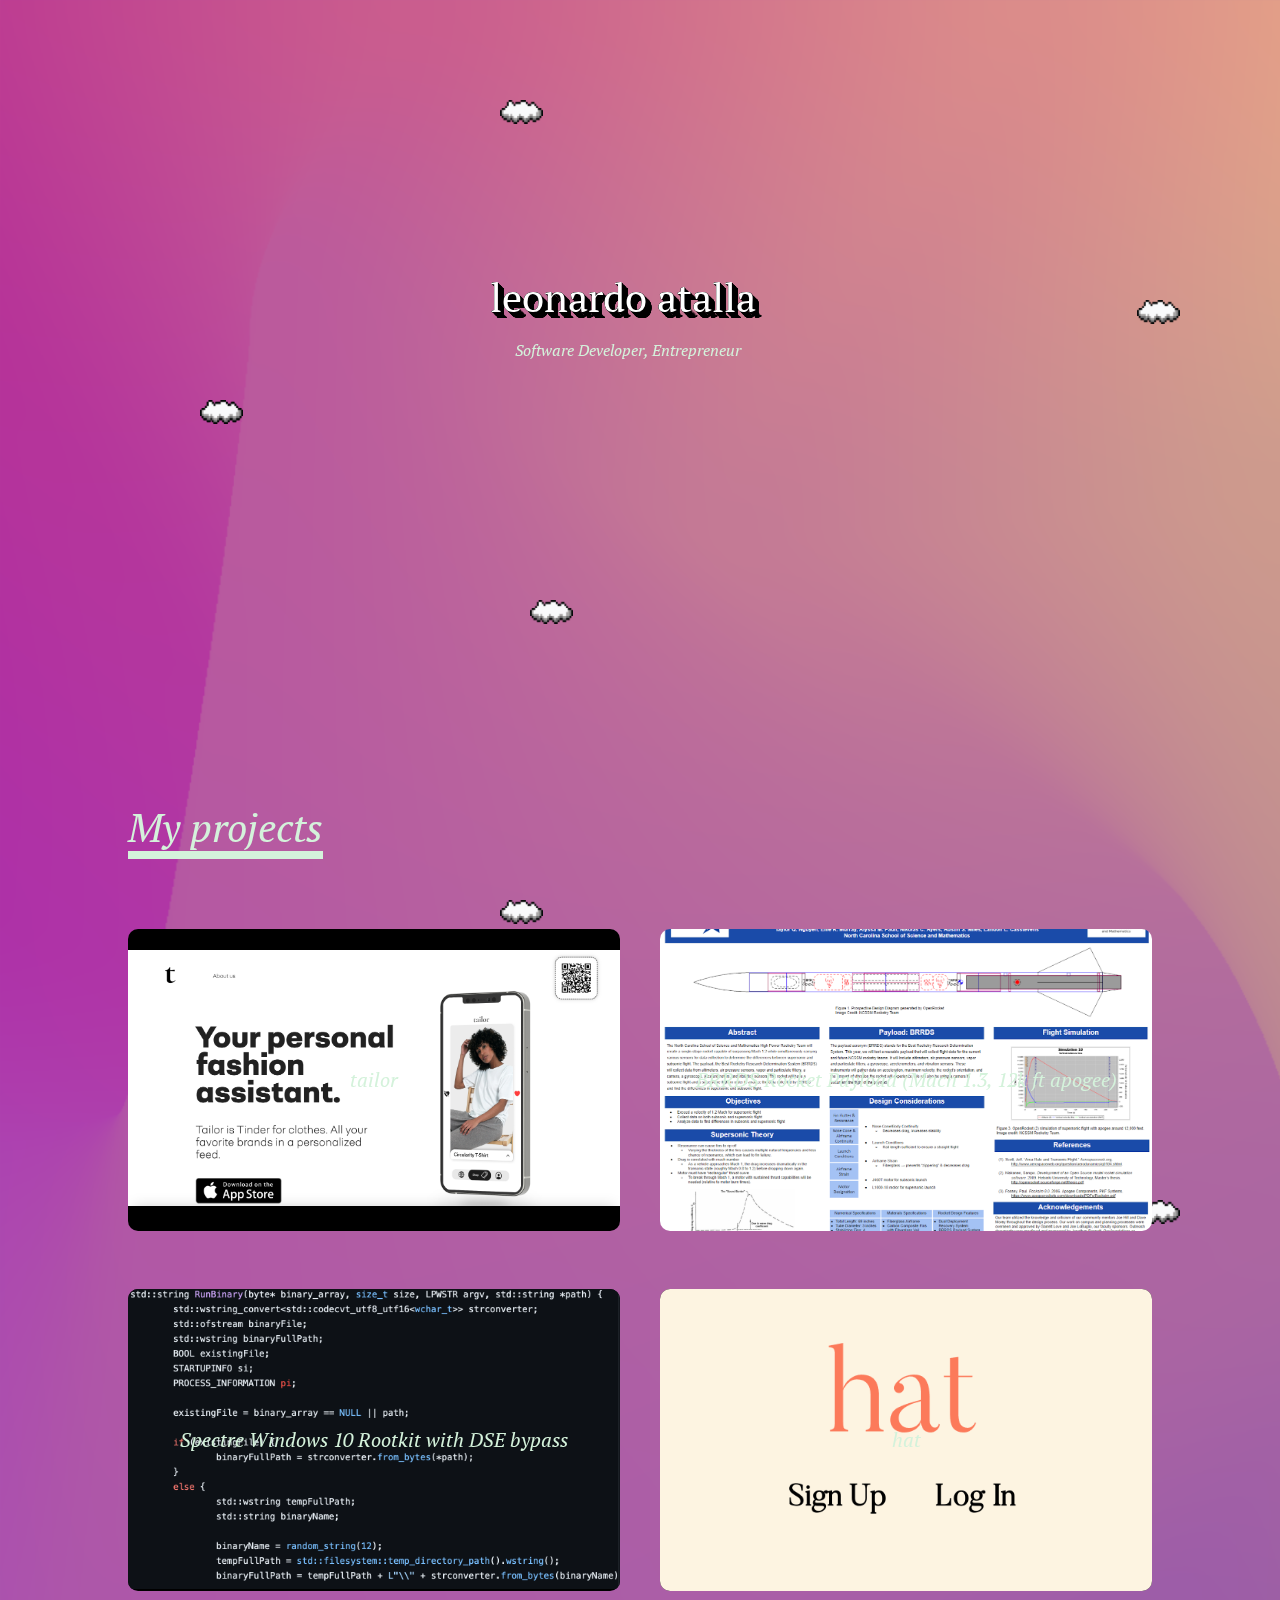
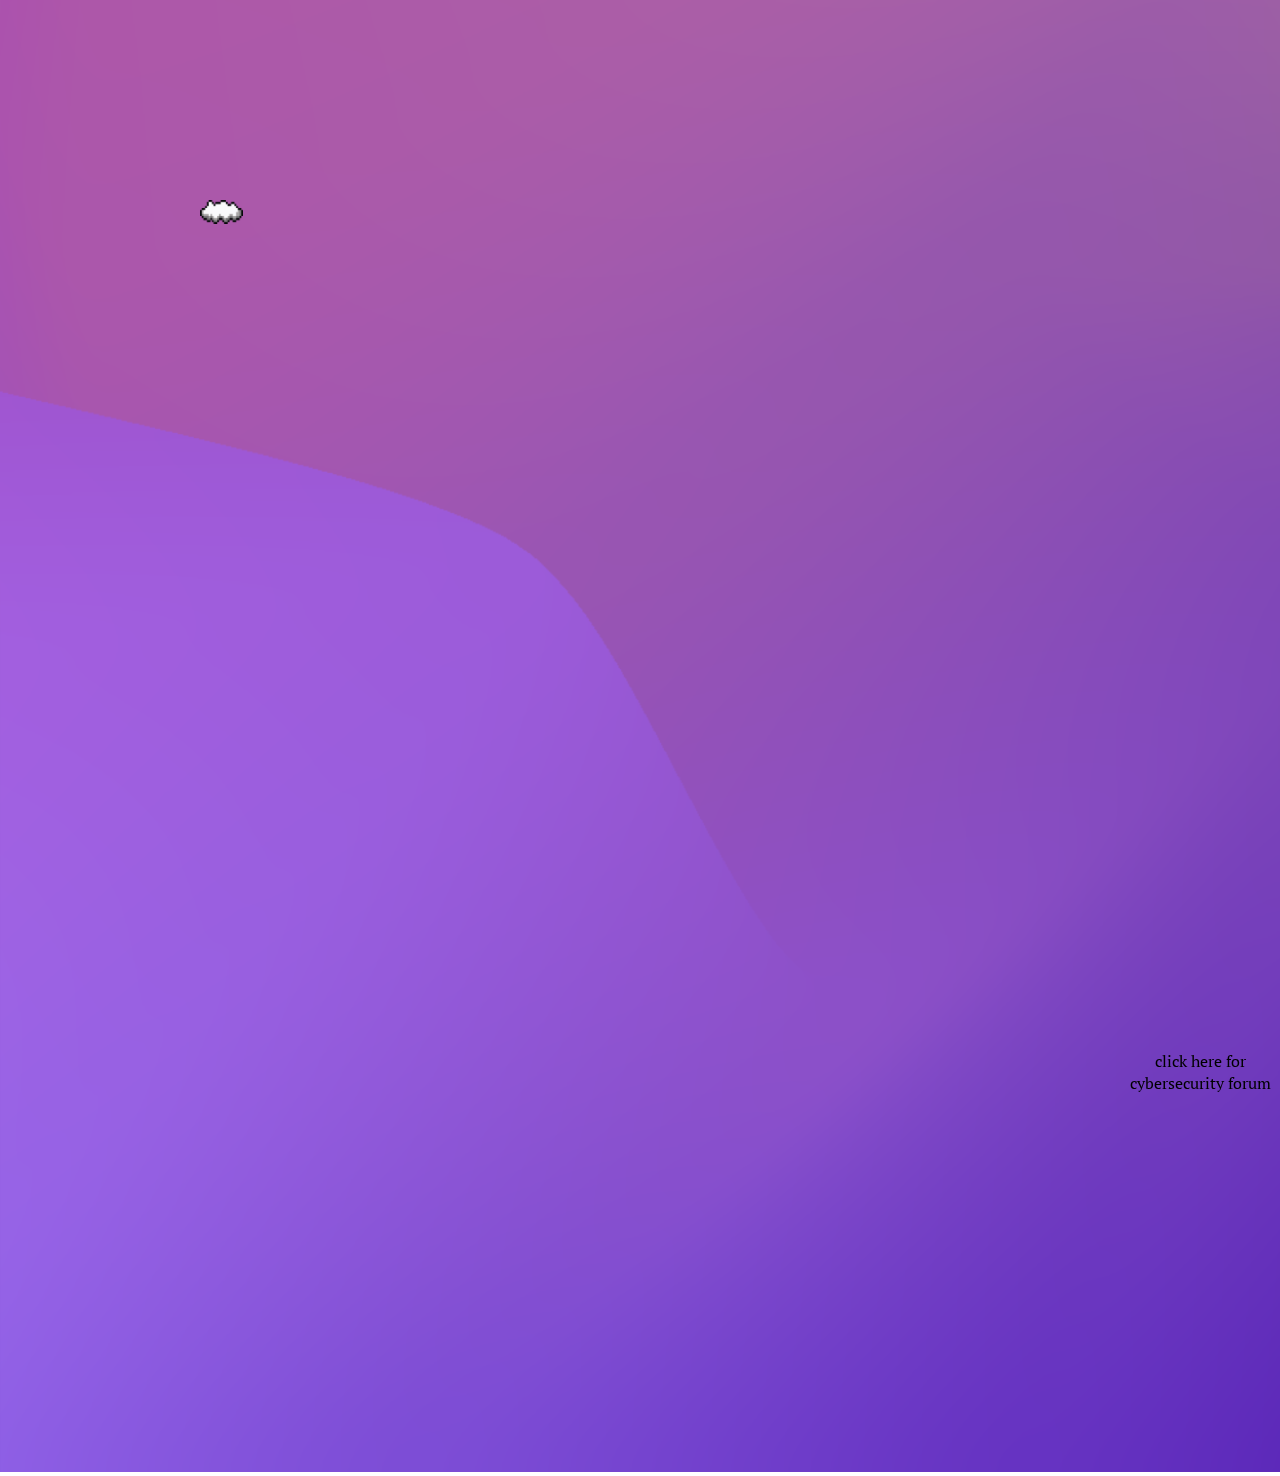
<file: index.html>
<!DOCTYPE html>
<html lang="en">
<head>
    <title>leoata</title>
    <meta charset="UTF-8"/>
    <meta name="viewport" content="width=device-width,initial-scale=1"/>
    <meta name="description" content=""/>
    <link rel="stylesheet" href="style.css"/>
    <script src="anime.min.js"></script>
    <script src="script.js"></script>
</head>
<body>
<div class="top-background-fill"></div>

<img class="bg" src="GradientBackground3Tall.svg" alt="Background"/>
<div class="container">
    <div class="trinkets">
        <img src="images/cloud.png" alt="cloud" style="left: 200px; top: 400px;"/>
        <img src="images/cloud.png" alt="cloud" style="left: 530px; top: 600px;"/>
        <img src="images/cloud.png" alt="cloud" style="right: 100px; top: 300px;"/>
        <img src="images/cloud.png" alt="cloud" style="left: 500px; top: 100px;"/>
        <img src="images/cloud.png" alt="cloud" style="left: 200px; top: 400px;"/>

        <img src="images/cloud.png" alt="cloud" style="left: 200px; top: 1200px;"/>
        <img src="images/cloud.png" alt="cloud" style="left: 530px; top: 1400px;"/>
        <img src="images/cloud.png" alt="cloud" style="right: 100px; top: 1200px;"/>
        <img src="images/cloud.png" alt="cloud" style="left: 500px; top: 900px;"/>
        <img src="images/cloud.png" alt="cloud" style="left: 200px; top: 1800px;"/>
    </div>
    <div class="page-one">
        <div class="ext-link">
            <p style="color: black; z-index: 1; text-align: center"><a href="/csforum">click here for <br>cybersecurity
                forum</a></p>
        </div>
        <div class="title-container">
            <div class="title">
                <p style="color: white; z-index: 1">leonardo atalla</p>
                <div class="oblique">
                    <script>
                        [0.5, 1, 1.5, 2, 2.5, 3, 3.5, 4, 4.5, 5, 5.5, 6, 6.5, 7, 7.5, 8, 8.5].map((i) => {
                            const element = document.createElement("p");
                            element.innerText = "leonardo atalla";

                            document.getElementsByClassName("oblique")[0].appendChild(element);
                        })
                    </script>
                </div>
            </div>
            <div class="subtitle">
                <p>Software Developer, Entrepreneur</p>
            </div>
        </div>
    </div>
    <div class="portfolio-items">
        <p>My projects</p>
        <div class="portfolio-item">
            <a href="https://jointailor.com">
                <img src="images/tailor.png"/>
            </a>
            <p>tailor</p>
        </div>
        <div class="portfolio-item">
            <a href="https://rocketry.ncssm.edu/">
                <img src="images/brrds.png"/>
            </a>
            <p>BRRDS Rocket Payload (Mach 1.3, 12k ft apogee)</p>
        </div>
        <div class="portfolio-item">
            <a href="https://github.com/leoata/spectre">
                <img src="images/spectre.png"/>
            </a>
            <p>Spectre Windows 10 Rootkit with DSE bypass</p>
        </div>
        <div class="portfolio-item">
            <img src="images/hat.png"/>
            <p>hat</p>
        </div>
    </div>
</div>
<div class="bottom-background-fill"></div>

</body>
</html>
</file>
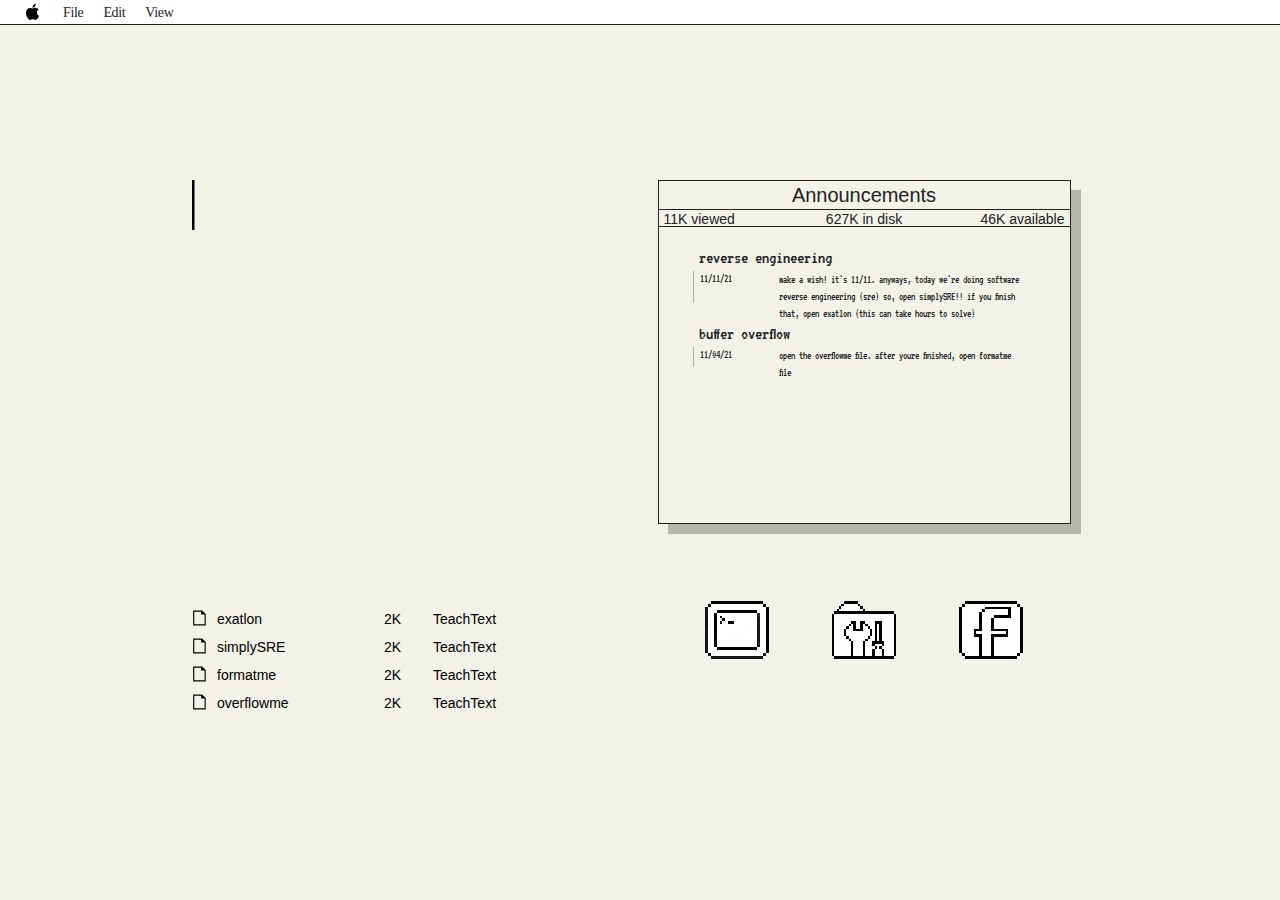
<file: csforum/index.html>
<!doctype html>
<html class="no-js" lang="">

<head>
  <meta charset="utf-8">
  <title>cybersecurity forum</title>
  <meta name="description" content="cybersecurity forum page 2021 - leo">
  <meta name="viewport" content="width=device-width, initial-scale=1">

  <meta property="og:title" content="cybersecurity forum">
  <meta property="og:type" content="website">
  <meta property="og:url" content="https://leoata.com/csforum/">
  <meta property="og:image" content="favicon.ico">

  <link rel="apple-touch-icon" href="img/browser/favicon.png">

  <link rel="stylesheet" href="css/normalize.css">
  <link rel="stylesheet" href="css/main.css">

  <link rel="stylesheet" media="screen" href="https://fontlibrary.org//face/chicagoflf" type="text/css"/>

  <meta name="theme-color" content="#F3F2E8">

  <script src="./js/vendor/anime-3.2.1.min.js" async></script>
  <script src="./js/vendor/typed.min.js" async></script>

</head>

<body>

<div data-includeHTML="includes/mac-nav-bar.html"></div>
<div data-includeHTML="includes/modals/fileview-modal.html"></div>

<div class="content">
  <div class="content-left">
    <div data-includeHTML="includes/title.html"></div>
    <div data-includeHTML="includes/file-nav.html"></div>
  </div>
  <div class="content-right">
    <div class="flex-center" data-includeHTML="includes/announcements-box.html?f"></div>
    <div class="flex-center" data-includeHTML="includes/icon-links.html"></div>
  </div>
</div>


<script src="https://code.jquery.com/jquery-3.6.0.min.js"></script>
<script src="js/vendor/modernizr-3.11.2.min.js"></script>
<script src="js/plugins.js"></script>
<script src="js/main.js"></script>

</body>

</html>
</file>
<file: style.css>
@import url('https://fonts.googleapis.com/css2?family=PT+Serif&display=swap');

.container {
    margin: 0;
    padding: 0;
    position: absolute;
    top: 0;
    left: 0;
    height: 300vh; /* 100vh is one browser height, so 3 * 100vh = 300vh */
    width: 100vw;
    z-index: 2;
}

body {
    margin: 0;
    padding: 0;
}

.ext-link {
    position: absolute;
    right: 150px;
    bottom: 50px;
}

a {
    color: black;
    text-decoration: none;
}

a:hover {
    color: white;
}

.nav a {
    color: green;
}

.title p {
    font-size: 40px;
}

.subtitle p {
    font-size: 16px;
    color: #D4F2DB;
    font-style: italic;
}

p {
    position: fixed;
    font-family: "PT Serif", serif;
    border-width: 1px;

    margin: 0;
    padding: 0;
}

.title-container {
    position: absolute;
    text-align: center;

    width: 300px;

    top: 10%;
    left: 50%;
    transform: translate(-50%, 0);
    height: 8rem;
}

.title {
    position: relative;
    margin-bottom: 1rem;
    height: 4rem;
}

.subtitle {
    display: flex;
    justify-content: center;
    align-items: center;
    position: relative;
    right: 12px;

}

.bottom-background-fill {
    background-color: #693abe; /* Change the background color to match your design */
    position: fixed;
    bottom: 0;
    left: 0;
    width: 100%;
    height: 300px;
    z-index: -1; /* Place the background fill behind other content */
}

.top-background-fill {
    background-color: #bf7199; /* Change the background color to match your design */
    position: fixed;
    top: 0;
    left: 0;
    width: 100%;
    height: 300px;
    z-index: -1; /* Place the background fill behind other content */
}


.bg {
    background-size: cover;
    top: 0;
    left: 0;
    z-index: -1; /* Place the background fill behind other content */
}

.page-one {
    height: 100vh;
    width: 100vw;

}


.portfolio-items {
    display: flex;
    flex-direction: row;
    flex-wrap: wrap;
    justify-content: space-between;
    align-items: center;

    position: absolute;
    top: 100vh;
    left: 0;
    width: 80%;
    height: 80vh;
    margin-left: 10%;
    margin-right: 10%;

}

.portfolio-items > p {
    font-size: 40px;
    position: absolute;
    top: -100px;
    color: #D4F2DB;
    font-style: italic;
}

.portfolio-items > p::after {
    content: ""; /* Add an empty pseudo-element */
    display: block; /* Make it a block-level element to control its width */
    border-bottom: 8px solid #D4F2DB; /* Define the underline style */
    position: absolute; /* Position it absolutely within the parent element */
    bottom: -6px; /* Adjust this value to control the distance from the text */
    left: 0; /* Position it at the left edge of the container */
    right: 0; /* Position it at the right edge of the container */
}

.portfolio-item {
    width: 48%;
    height: 42%;
    position: relative;
    overflow: hidden;
    display: flex;
    justify-content: center;
    align-items: center;
    border-radius: 10px;
    background-color: black;
}

.portfolio-item img {
    width: 100%;
    height: 100%;
    object-fit: cover;
    opacity: 1;
}

.portfolio-item p {
    text-align: center;
    opacity: 0;
    z-index: 5;
}

.portfolio-item p {
    text-align: center;
    opacity: 1;
    font-size: 20px;
    font-family: "PT Serif", serif;
    color: #D4F2DB;
    font-style: italic;
    transition: opacity 1s ease-in-out;
}

.portfolio-item:hover img {
    opacity: 0.5;
    transition: opacity 0.2s ease-in-out;
}

.portfolio-item:hover {
    border-top-width: 0;
    border-bottom-width: 20px;
    border-style: solid;
    border-color: #693abe;
    transition: border-right-width 0.5s ease, border-bottom-width 0.5s ease, border-bottom-right-radius 0.5s ease, transform 0.5s ease;
}

.portfolio-items div:nth-child(odd):hover {
    transform: translate(20px, -10px);
    border-right-width: 0;
    border-left-width: 20px;
    border-bottom-left-radius: 20px;
}

.portfolio-items div:nth-child(even):hover {
    transform: translate(-20px, -10px);
    border-left-width: 0;
    border-right-width: 20px;
    border-bottom-right-radius: 20px;
}

.trinkets {
    position: absolute;
    width: 100vw;
    height: 300vh;
}

.trinkets img {
    height: 24px;
    position: absolute;
}
</file>
<file: csforum/css/main.css>
@import url('https://fonts.googleapis.com/css2?family=VT323&display=swap');
/*! HTML5 Boilerplate v8.0.0 | MIT License | https://html5boilerplate.com/ */

/* main.css 2.1.0 | MIT License | https://github.com/h5bp/main.css#readme */
/*
 * What follows is the result of much research on cross-browser styling.
 * Credit left inline and big thanks to Nicolas Gallagher, Jonathan Neal,
 * Kroc Camen, and the H5BP dev community and team.
 */

/* ==========================================================================
   Base styles: opinionated defaults
   ========================================================================== */

html {
  color: #222;
  font-size: 1em;
  line-height: 1.4;
  cursor: url('../img/browser/18x18Cursor8Bit.png'), pointer;

}

/*
 * Remove text-shadow in selection highlight:
 * https://twitter.com/miketaylr/status/12228805301
 *
 * Vendor-prefixed and regular ::selection selectors cannot be combined:
 * https://stackoverflow.com/a/16982510/7133471
 *
 * Customize the background color to match your design.
 */

::-moz-selection {
  background: #b3d4fc;
  text-shadow: none;
}

::selection {
  background: #b3d4fc;
  text-shadow: none;
}

/*
 * A better looking default horizontal rule
 */

hr {
  display: block;
  height: 1px;
  border: 0;
  border-top: 1px solid #ccc;
  margin: 1em 0;
  padding: 0;
}

/*
 * Remove the gap between audio, canvas, iframes,
 * images, videos and the bottom of their containers:
 * https://github.com/h5bp/html5-boilerplate/issues/440
 */

audio,
canvas,
iframe,
img,
svg,
video {
  vertical-align: middle;
}

/*
 * Remove default fieldset styles.
 */

fieldset {
  border: 0;
  margin: 0;
  padding: 0;
}

/*
 * Allow only vertical resizing of textareas.
 */

textarea {
  resize: vertical;
}

/* ==========================================================================
   Author's custom styles
   ========================================================================== */

/* ==========================================================================
   Helper classes
   ========================================================================== */

/*
 * Hide visually and from screen readers
 */

.hidden,
[hidden] {
  display: none !important;
}

/*
 * Hide only visually, but have it available for screen readers:
 * https://snook.ca/archives/html_and_css/hiding-content-for-accessibility
 *
 * 1. For long content, line feeds are not interpreted as spaces and small width
 *    causes content to wrap 1 word per line:
 *    https://medium.com/@jessebeach/beware-smushed-off-screen-accessible-text-5952a4c2cbfe
 */

.sr-only {
  border: 0;
  clip: rect(0, 0, 0, 0);
  height: 1px;
  margin: -1px;
  overflow: hidden;
  padding: 0;
  position: absolute;
  white-space: nowrap;
  width: 1px;
  /* 1 */
}

/*
 * Extends the .sr-only class to allow the element
 * to be focusable when navigated to via the keyboard:
 * https://www.drupal.org/node/897638
 */

.sr-only.focusable:active,
.sr-only.focusable:focus {
  clip: auto;
  height: auto;
  margin: 0;
  overflow: visible;
  position: static;
  white-space: inherit;
  width: auto;
}

/*
 * Hide visually and from screen readers, but maintain layout
 */

.invisible {
  visibility: hidden;
}

/*
 * Clearfix: contain floats
 *
 * For modern browsers
 * 1. The space content is one way to avoid an Opera bug when the
 *    `contenteditable` attribute is included anywhere else in the document.
 *    Otherwise it causes space to appear at the top and bottom of elements
 *    that receive the `clearfix` class.
 * 2. The use of `table` rather than `block` is only necessary if using
 *    `:before` to contain the top-margins of child elements.
 */

.clearfix::before,
.clearfix::after {
  content: " ";
  display: table;
}

.clearfix::after {
  clear: both;
}

/* ==========================================================================
   EXAMPLE Media Queries for Responsive Design.
   These examples override the primary ('mobile first') styles.
   Modify as content requires.
   ========================================================================== */

@media only screen and (min-width: 35em) {
  /* Style adjustments for viewports that meet the condition */
}

@media print,
  (-webkit-min-device-pixel-ratio: 1.25),
  (min-resolution: 1.25dppx),
  (min-resolution: 120dpi) {
  /* Style adjustments for high resolution devices */
}

/* ==========================================================================
   Print styles.
   Inlined to avoid the additional HTTP request:
   https://www.phpied.com/delay-loading-your-print-css/
   ========================================================================== */

@media print {
  *,
  *::before,
  *::after {
    background: #fff !important;
    color: #000 !important;
    /* Black prints faster */
    box-shadow: none !important;
    text-shadow: none !important;
  }

  a,
  a:visited {
    text-decoration: underline;
  }

  a[href]::after {
    content: " (" attr(href) ")";
  }

  abbr[title]::after {
    content: " (" attr(title) ")";
  }

  /*
   * Don't show links that are fragment identifiers,
   * or use the `javascript:` pseudo protocol
   */
  a[href^="#"]::after,
  a[href^="javascript:"]::after {
    content: "";
  }

  pre {
    white-space: pre-wrap !important;
  }

  pre,
  blockquote {
    border: 1px solid #999;
    page-break-inside: avoid;
  }

  /*
   * Printing Tables:
   * https://web.archive.org/web/20180815150934/http://css-discuss.incutio.com/wiki/Printing_Tables
   */
  thead {
    display: table-header-group;
  }

  tr,
  img {
    page-break-inside: avoid;
  }

  p,
  h2,
  h3 {
    orphans: 3;
    widows: 3;
  }

  h2,
  h3 {
    page-break-after: avoid;
  }
}

/* Additions */

button, input[type="submit"], input[type="reset"] {
  background: none;
  color: inherit;
  border: none;
  padding: 0;
  font: inherit;
  cursor: pointer;
  outline: inherit;
}

body {
  background-color: #F3F2E8;
  max-height: 100vh;
  max-width: 100vw;
  overflow: hidden;

}

a {
  text-decoration: none;
  color: black;
}

.content {
  padding: 20vh 15vw;
  max-width: 100vw;
  max-height: 100vw;
}

.content-left {
  float: left;
  width: 35vw;
}
/* center this on the right side */
.content-right {
  float: left;
  width: 35vw;
  min-width: 35vw;
  max-width: 35vw;

}

.flex-center {
  display: flex;
  justify-content: center;
}

.fileview-box {
  width: 411px;
  height: 342px;
  max-height: 342px;


  border-style: solid;
  border-width: 1px;

  box-shadow: 10px 10px rgba(0,0,0,0.25);
  background-color: #F3F2E8;

}

.fileview-title-box {
  border-bottom: 1px solid;
  height: 28px;
}

.fileview-title-box > p {
  font-family: "ChicagoFLF", sans-serif;
  font-size: 20px;
  letter-spacing: -0.04px;
  text-align: center;
  height: 26px;
  margin: 0;
}

.fileview-stats {
  border-bottom: 1px solid;
  height: 16px;
  padding: 0 5px 0 5px;

}

.fileview-stats > p {
  font-family: "Geneva", sans-serif;
  font-size: 14px;
  height: 14px;
  margin: 0;
}

.fileview-content {
  padding: 20px 34px 0 34px;
  overflow-y: scroll;
  max-height: 266px;
  margin: -1px 3px 0 0;
}

.fileview-content > div > * {
  float: left;
}

.fileview-content > div > h1, .fileview-content > div > h2, .fileview-content > div > p {
  font-family: "VT323", sans-serif;
  font-weight: 400;
}

.fileview-modal {


}

.center-absolute {
  margin: 0;
  position: absolute;
  top: 50%;
  left: 50%;
  -ms-transform: translate(-50%, -50%);
  transform: translate(-50%, -50%);
  text-align: center;
}

.text-animation {
  display: none;
  position: relative;
  color: #f5f5f5;
  font-size: 50px;
  font-family: "Passion One", sans-serif;
  letter-spacing: 1px;
  line-height: 1;
}

.text-animation .letter {
  display: inline-block;
  opacity: 0;
}

.cursor {
  position: absolute;
  top: 0;
  bottom: 0;
  width: 3px;
  background: #f5f5f5;
  z-index: 1;
}
</file>
